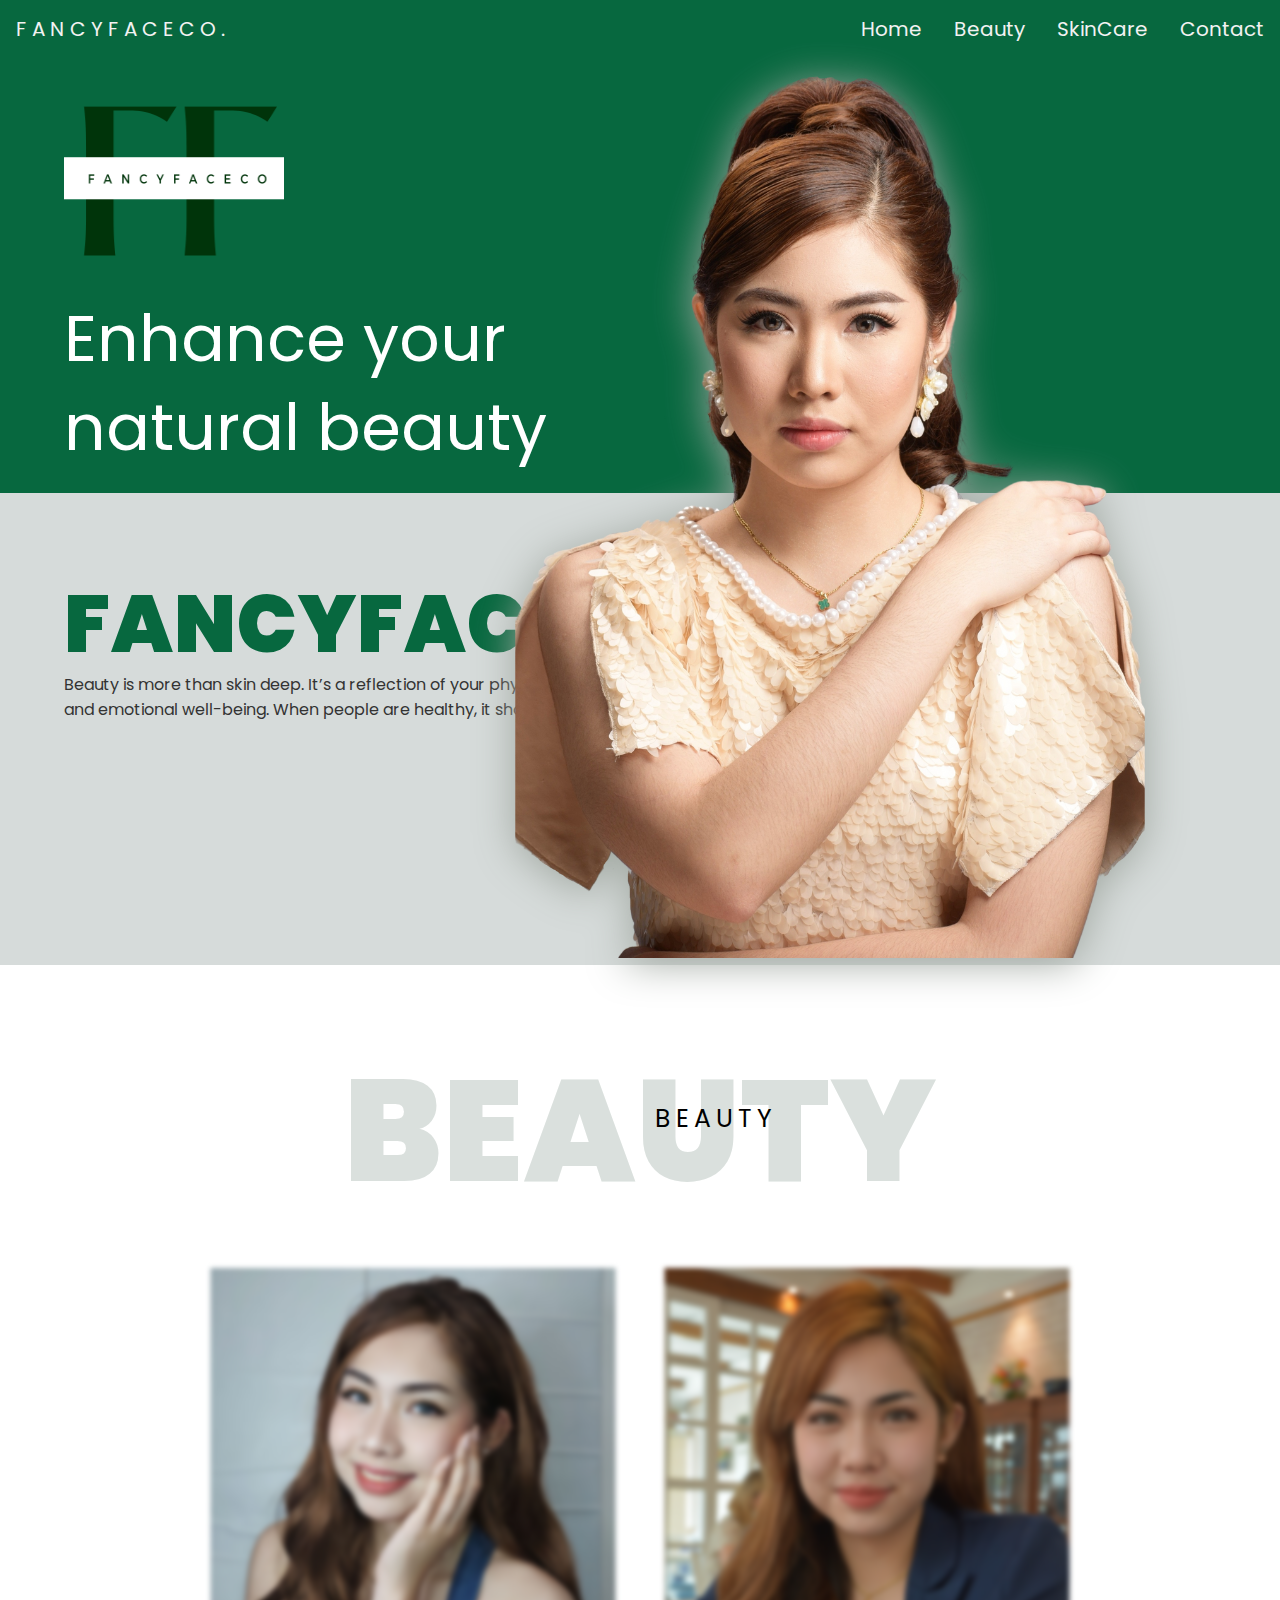
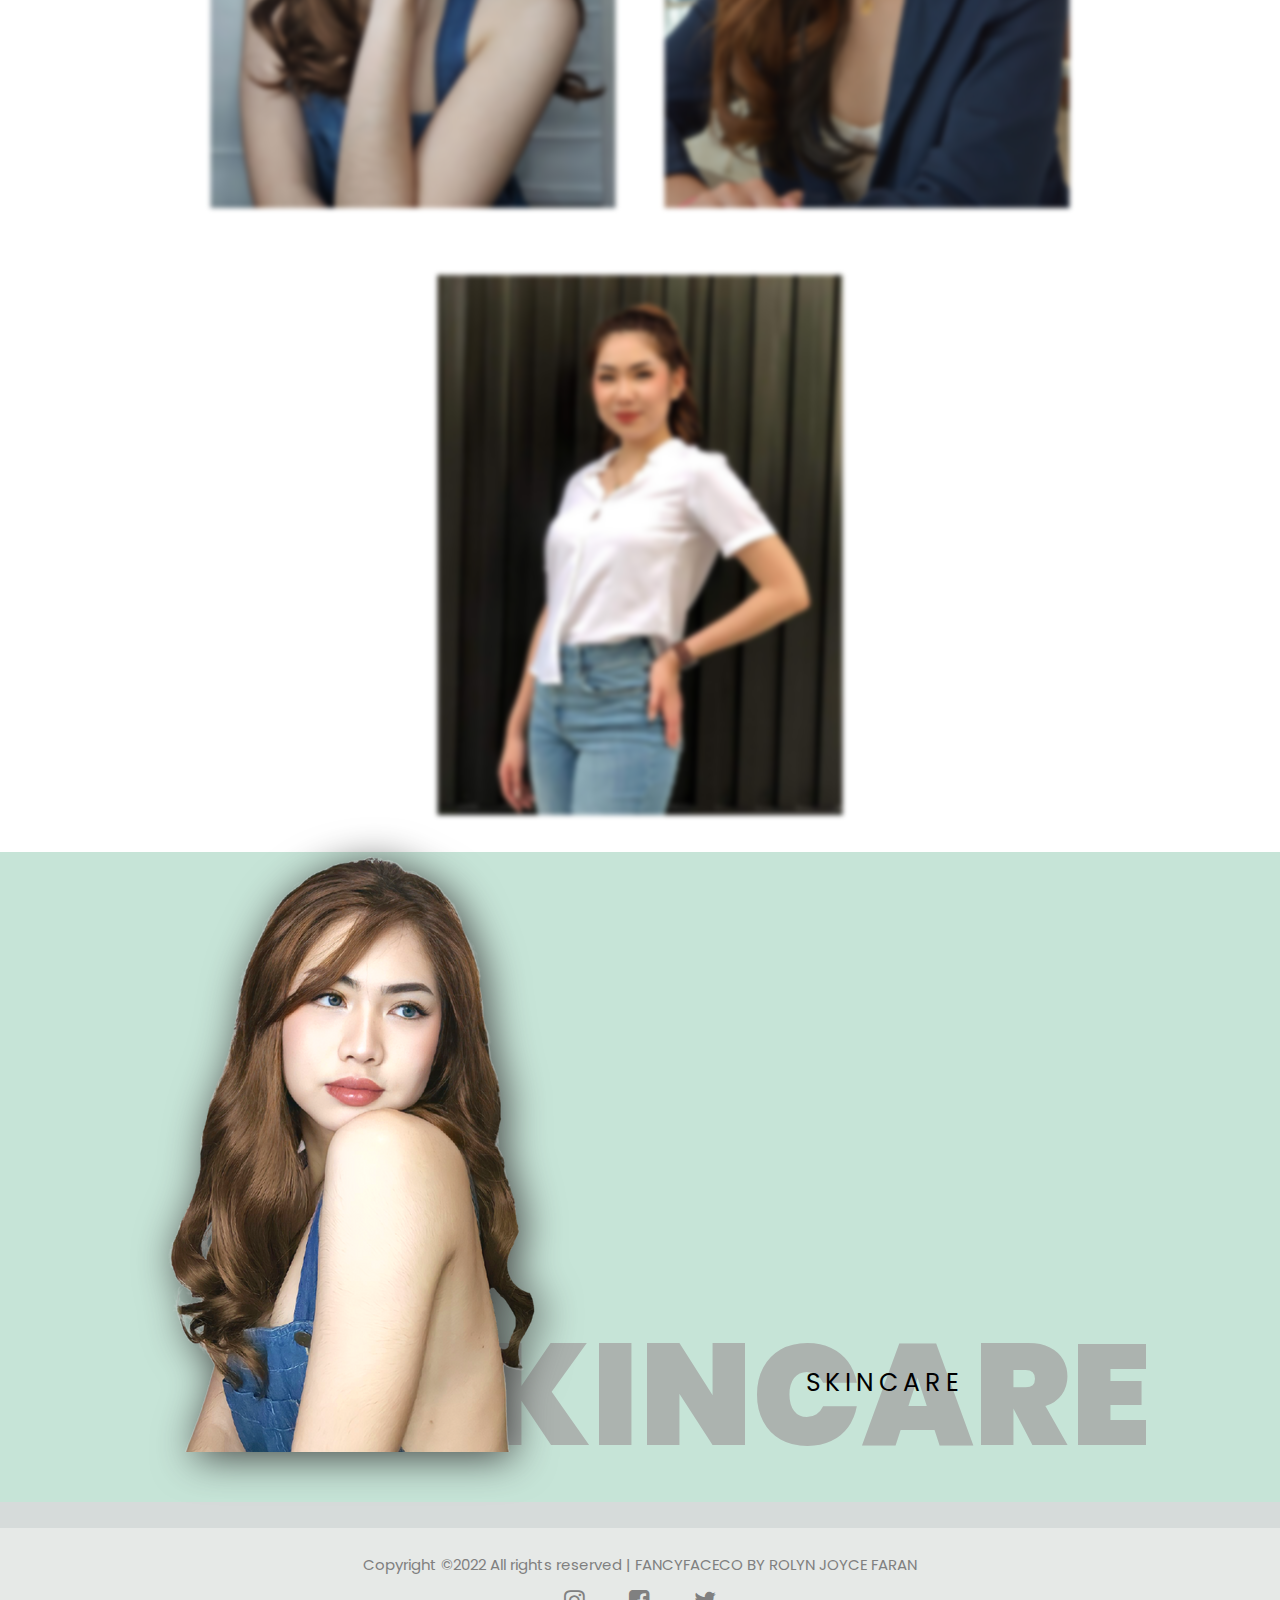
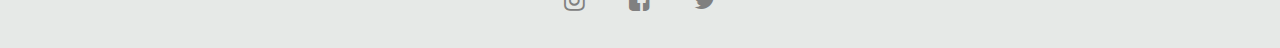
<file: fancyfaceco/index.html>
<!DOCTYPE html>
<html lang="en">
<head>
    <meta charset="utf-8">
	<meta http-equiv="X-UA-Compatible" content="IE=edge">
	<meta name="viewport" content="width=device-width, initial-scale=1">
    <link rel="icon" type="image/x-icon" href="images/logo.png">
	<title>FancyFaceco</title>

    <!-- Global stylesheets -->
        <link href="https://fonts.googleapis.com/css?family=Roboto:400,300,100,500,700,900" rel="stylesheet" type="text/css">
        <link rel="stylesheet" href="https://cdnjs.cloudflare.com/ajax/libs/font-awesome/4.7.0/css/font-awesome.min.css">
        <link href="css/style.css" rel="stylesheet" type="text/css">
	<!-- /global stylesheets -->
    
</head>
<body>
    <!-- Page container -->
    <div class="content">
        <div class="topnav">
            <a href="index.html" style="font-weight: 400; letter-spacing:5px;">FANCYFACECO.</a>
            <div class="topnav-right">               
                <a href="index.html">Home</a>
                <a href="beauty.html">Beauty</a>
                <a href="skincare.html">SkinCare</a>
                <a href="contact.html" >Contact</a>
            </div>
        </div>
        <div class="page-content-home">
            <div class="upper-part ">
                
                <img src="images/logo.png" style="height:250px; width:220px; margin-left: 5%; " class="homepic">
           
                <div style="margin-left:5%; position: absolute; bottom: 20px;">
                    <span style="color:white; font-size: 4em; Line-height: 1.4em; font-weight:400">Enhance your <br> natural beauty</span>
                </div>
            </div>
            <div class="lower-part">
                <div style="margin-left:5%; position: absolute; bottom: 24%">
                   <span style="color:#07683f; font-size: 5em; font-weight:900; letter-spacing: 1px;">FANCYFACECO</span>
                </div>
                <div style="color:#333; width:500px;margin-left:5%; position: absolute; bottom: 18%">                   
                    <p> Beauty is more than skin deep. It’s a reflection of your physical and emotional well-being. When people are healthy, it shows.</p>
                </div>
            </div>
            <div class="imgBox">
                <img src="images/img1.png" class="homepic">
            </div>
        </div>
        
        <div class="page-content-beauty" style="background-color:white;">
            <div style="text-align:center;padding-top: 3%;">
                <h2></h2><span style="color:#dae0dd; font-size: 9em; font-weight:900; letter-spacing: 1px;">BEAUTY</span></h2>
                <span style="position:absolute;text-align:center;margin-left:-22%; margin-top:6%; font-size:25px; letter-spacing:5px;">BEAUTY</span>
            </div>
            <div style="text-align:center;">
                <img src="images/apic.png" class="zoom-blur">
                <img src="images/bpic.png" class="zoom-blur">
                <img src="images/cpic.png" class="zoom-blur">
            </div>
            
        </div>

        <div class="page-content-skincare" style="background-color:#c6e4d7">
            
            <div style="text-align:left; margin-left:10%;">
                <img style=" filter: drop-shadow(5px 5px 20px rgb(65, 66, 65))" src="images/3.png" >
            </div>
            <div style="text-align:right;margin-top:-15%; margin-right:10%;">
                <h2></h2><span style="color:#acb3af; font-size: 9em; font-weight:900; letter-spacing: 1px;">SKINCARE</span></h2>
                <span style="position:absolute;text-align:center;margin-left:-27%; margin-top:6%; font-size:25px; letter-spacing:5px;">SKINCARE</span>
            </div>
            
        </div>
        <div class="page-content-footer" style="background-color:#e6e9e7; padding:2%;margin-top:2%;">
            <div  style="color:gray; text-align: center;">
                <div  style="font-size:15px;">
                    Copyright ©2022 All rights reserved | FANCYFACECO BY ROLYN JOYCE FARAN<BR>
                    <span class="grid-item"><i style="font-size:24px" class="fa">&#xf16d;</i></span>
                    <span class="grid-item"><i style="font-size:24px" class="fa">&#xf082;</i></span>
                    <span class="grid-item"><i style="font-size:24px" class="fa">&#xf099;</i></span>
                </div>  
              </div>
            
        </div>

    </div>
    
</body>
</html>
</file>
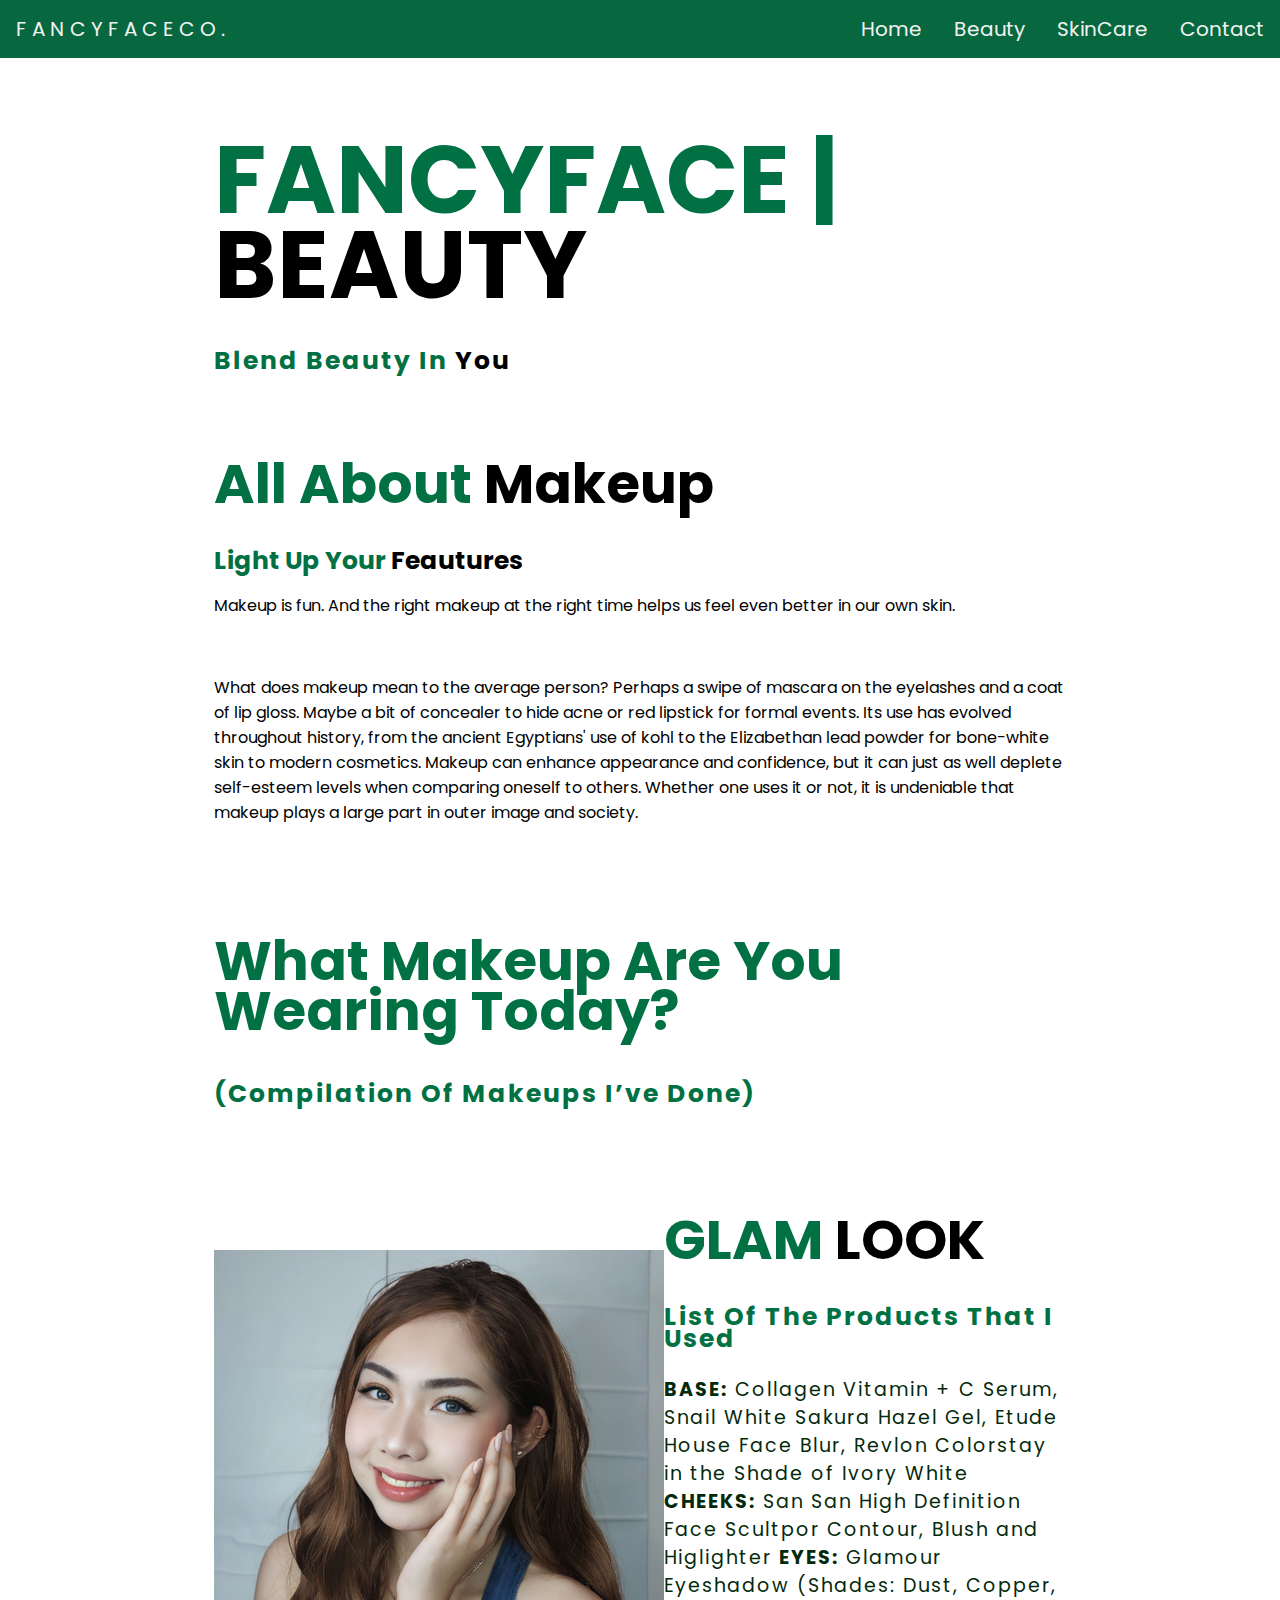
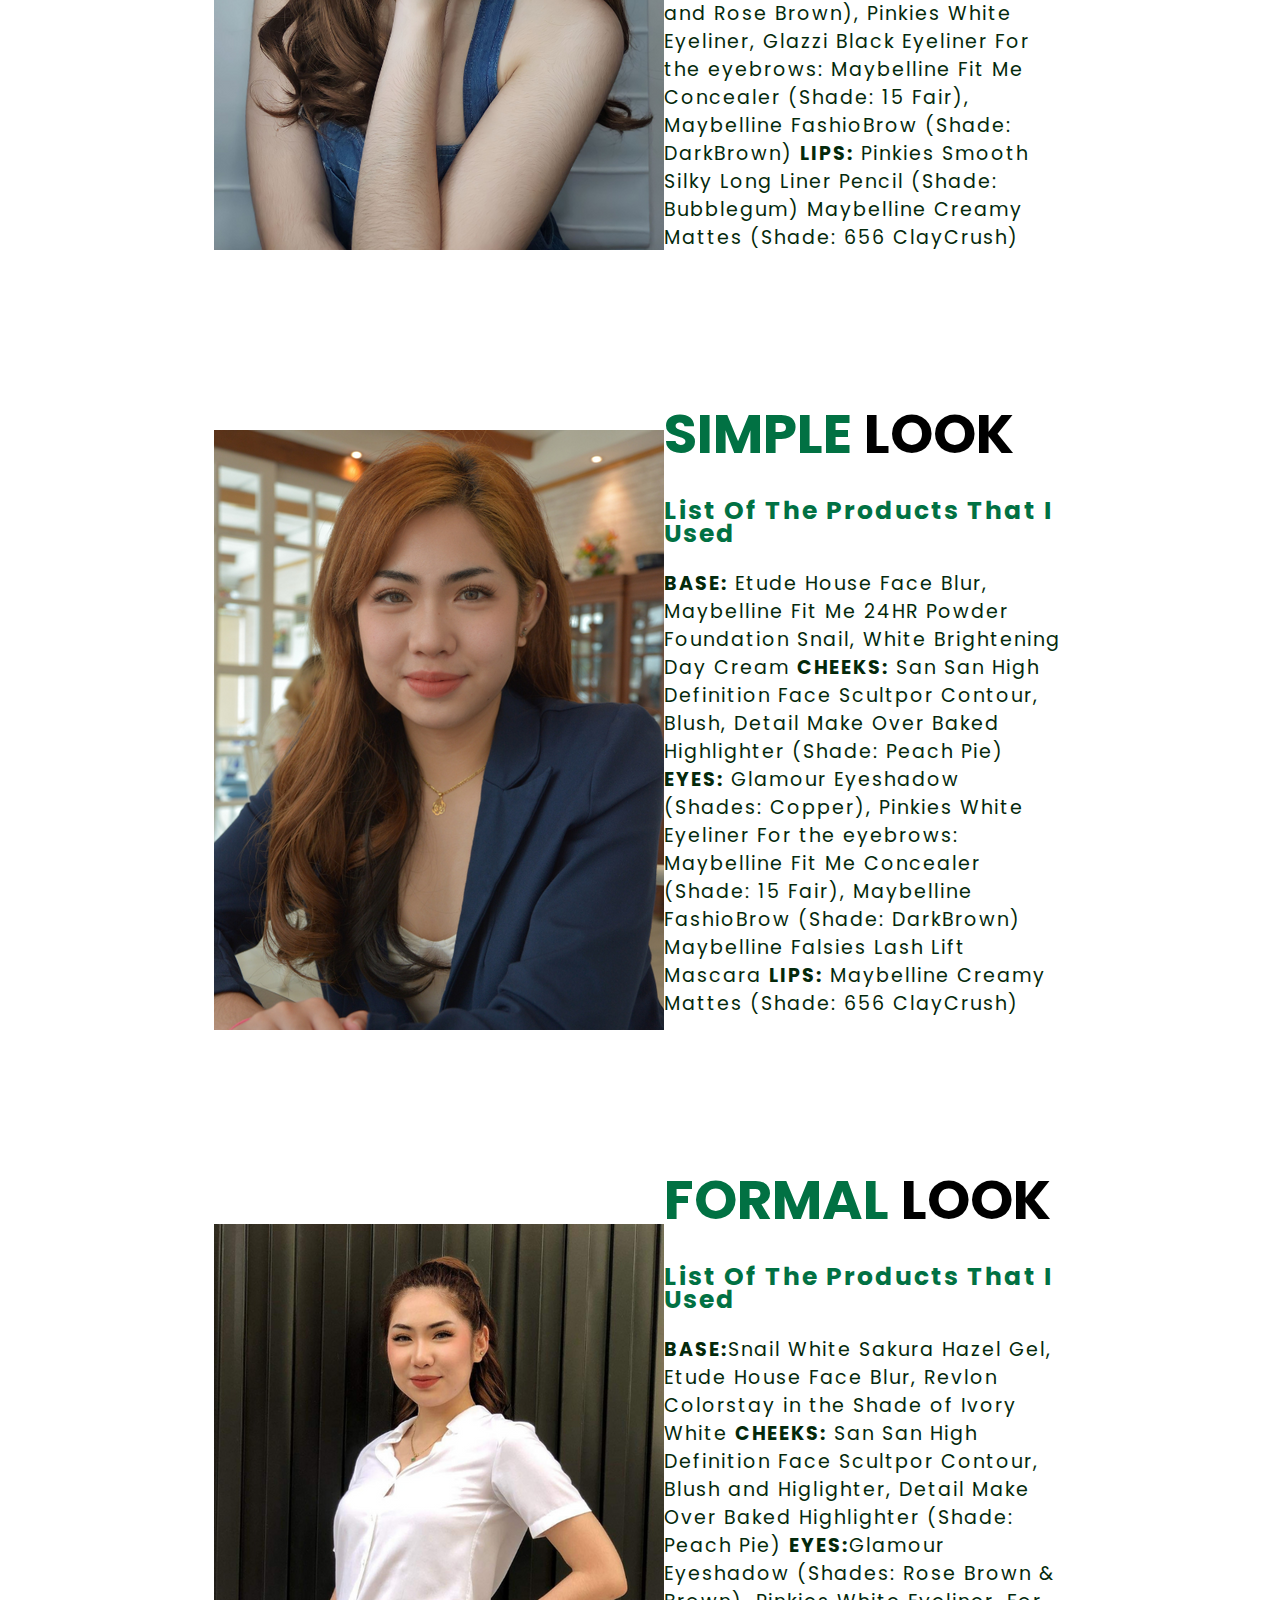
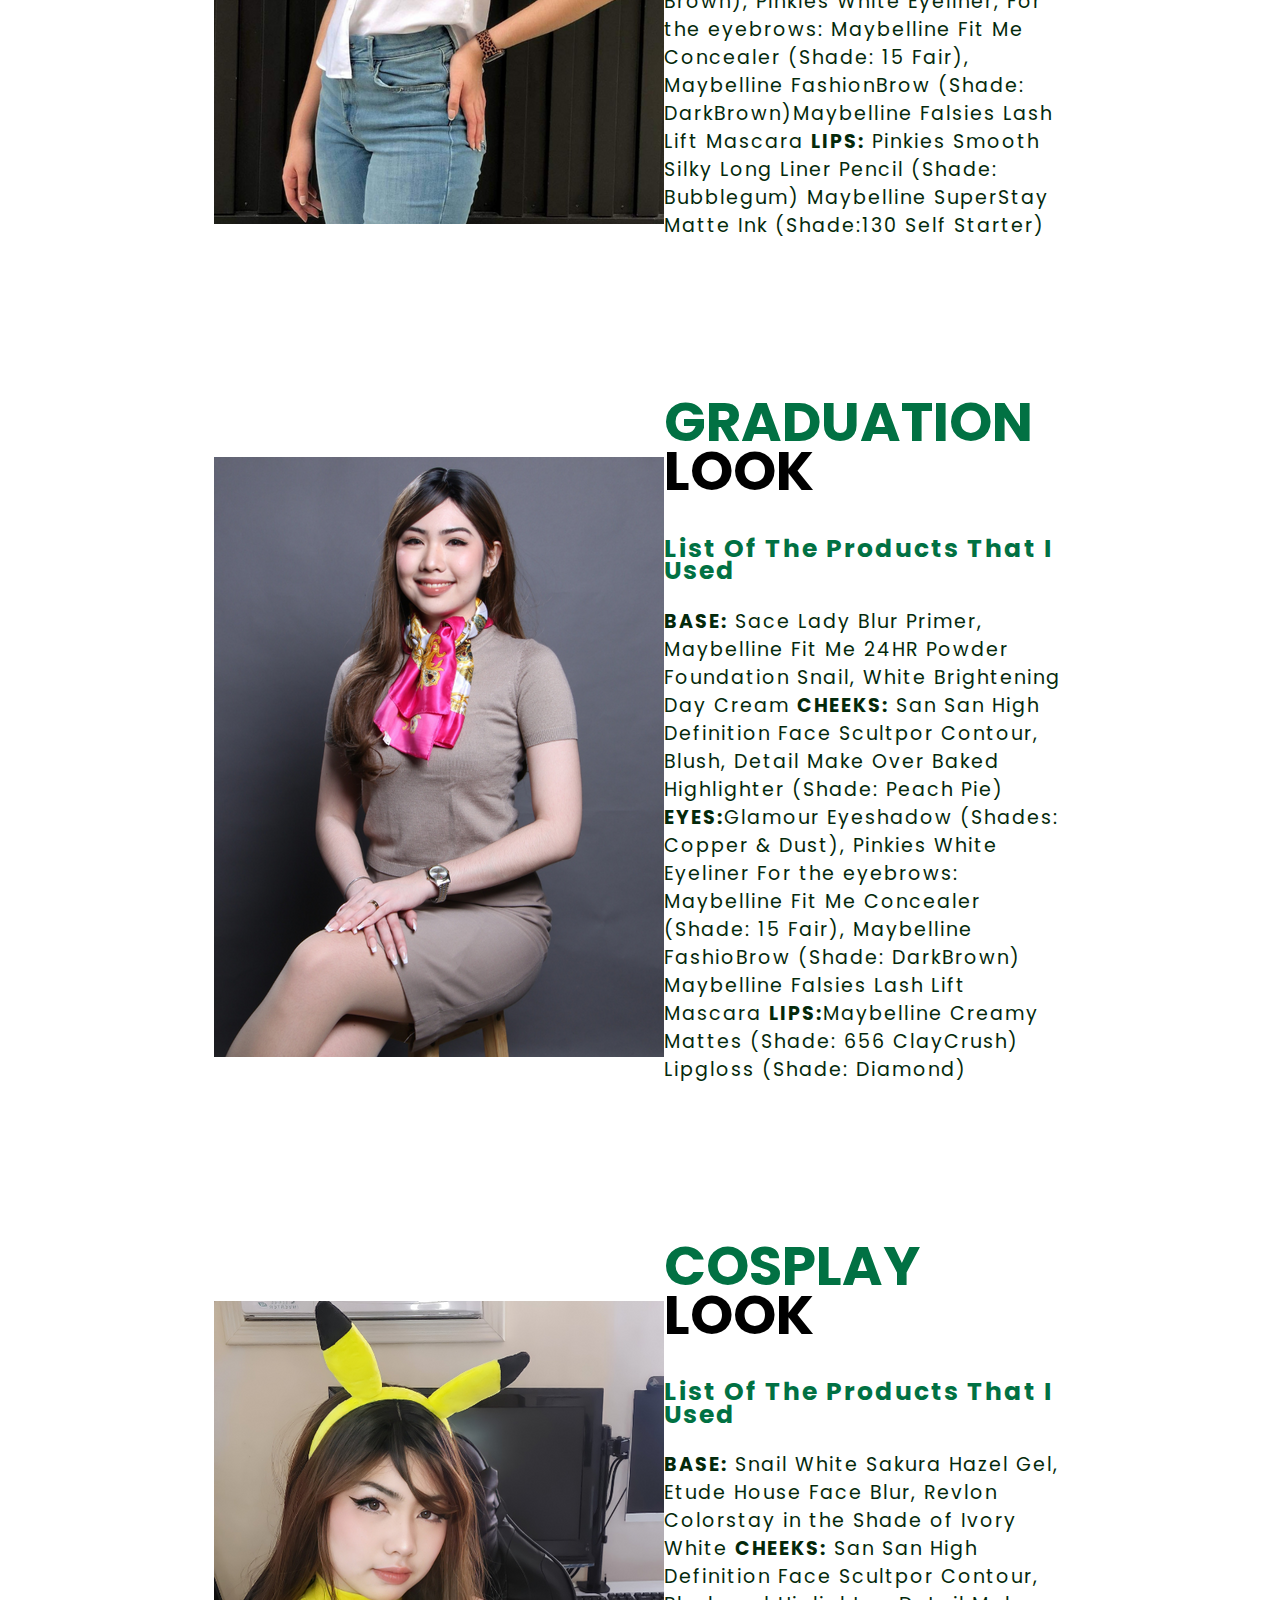
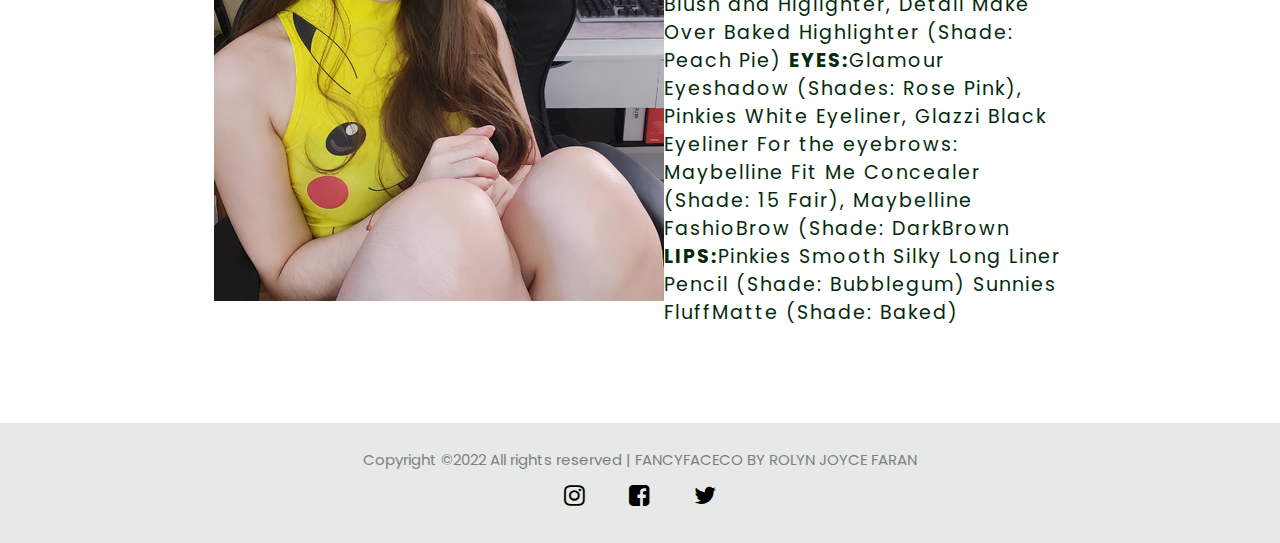
<file: fancyfaceco/beauty.html>
<!DOCTYPE html>
<html lang="en">
<head>
    <meta charset="utf-8">
	<meta http-equiv="X-UA-Compatible" content="IE=edge">
	<meta name="viewport" content="width=device-width, initial-scale=1">
    <link rel="icon" type="image/x-icon" href="images/logo.png">
	<title>FancyFaceco - Beauty</title>

    <!-- Global stylesheets -->

	    <link href="https://fonts.googleapis.com/css?family=Roboto:400,300,100,500,700,900" rel="stylesheet" type="text/css">
        <link rel="stylesheet" href="https://cdnjs.cloudflare.com/ajax/libs/font-awesome/4.7.0/css/font-awesome.min.css">
        <link href="css/style.css" rel="stylesheet" type="text/css">
        <link href="css/beauty.css" rel="stylesheet" type="text/css" >
	<!-- /global stylesheets -->
</head>
<body style="background-color:white ;">
    <!-- Page container -->
    <div class="content">
        <div class="topnav">
            <a href="index.html" style="font-weight: 400; letter-spacing:5px;">FANCYFACECO.</a>
            <div class="topnav-right">
                <a href="index.html">Home</a>
                <a href="beauty.html">Beauty</a>
                <a href="skincare.html">SkinCare</a>
                <a href="contact.html">Contact</a>
            </div>
        </div>

        <div class="page-content" style="padding-left:15%; padding-right:15%;">
            <section>		
                <div class="fskin">
                <div class="f-text"><aside>
                    <h2 id="top">FANCYFACE | <span>BEAUTY</span></h2></aside>
                    <h5>Blend Beauty in <span>You</span></h>
                </div>
            </div>
                <br>
                <section class="beautycare">
            <div class="first" >
                <div class="first-text">	
                    <h1>All About <span>Makeup</span></h1>
                    <h5>Light up your<span> Feautures</span></h5>
                    <p>Makeup is fun. And the right makeup at the right time helps us feel even better in our own skin.</p><br>
                    <p>What does makeup mean to the average person? Perhaps a swipe of mascara on the eyelashes and a coat of lip gloss. Maybe a bit of concealer to hide acne or red lipstick for formal events. Its use has evolved throughout history, from the ancient Egyptians' use of kohl to the Elizabethan lead powder for bone-white skin to modern cosmetics. Makeup can enhance appearance and confidence, but it can just as well deplete self-esteem levels when comparing oneself to others. Whether one uses it or not, it is undeniable that makeup plays a large part in outer image and society.</p><br>
                </div> 
            </div>
            <br>
            <div class="topskin">
                <div class="top-text">
                    <h2>What Makeup are you <span></span>wearing today?</h2>
                    <h3>(Compilation of Makeups I’ve Done)</h3>
                </div>
            </div>
            <br>
            <div class="apic">
                <img src="images/apic.png">
                <div class="apic-text">
                    <aside>
                    <h1>GLAM <span>LOOK</span></h1></aside>
                    
                    <h5>List of the products that I used</h5>
                    <p><b>BASE:</b> Collagen Vitamin + C Serum, Snail White Sakura Hazel Gel, Etude House Face Blur,
                        Revlon Colorstay in the Shade of Ivory White
                            <b>CHEEKS:</b> San San High Definition Face Scultpor Contour, Blush and Higlighter
                            <b>EYES:</b> Glamour Eyeshadow (Shades: Dust, Copper, and Rose Brown), Pinkies White Eyeliner, Glazzi Black Eyeliner
                            For the eyebrows: Maybelline Fit Me Concealer (Shade: 15 Fair), Maybelline FashioBrow (Shade: DarkBrown)
                            <b>LIPS:</b> Pinkies Smooth Silky Long Liner Pencil (Shade: Bubblegum)
                            Maybelline Creamy Mattes (Shade: 656 ClayCrush)</p><br>
                </div>
            </div>
            <br>	
            <br>
            <div class="bpic">
                <img src="images/bpic.png">
                <div class="bpic-text">
                    <aside>
                    <h1>SIMPLE <span>LOOK</span></h1></aside>
                    
                    <h5>List of the products that I used</h5>
                    <p><b>BASE:</b> Etude House Face Blur, Maybelline Fit Me 24HR Powder Foundation Snail, White Brightening Day Cream
                            <b>CHEEKS:</b> San San High Definition Face Scultpor Contour, Blush, Detail Make Over Baked Highlighter (Shade: Peach Pie)
                            <b>EYES:</b> Glamour Eyeshadow (Shades: Copper), Pinkies White Eyeliner For the eyebrows: Maybelline Fit Me Concealer (Shade: 15 Fair), Maybelline FashioBrow (Shade: DarkBrown) Maybelline Falsies Lash Lift Mascara
                            <b>LIPS:</b> Maybelline Creamy Mattes (Shade: 656 ClayCrush)</p><br>	
                </div>
            </div>
            <br>
            <br>	
            <div class="cpic">
                <img src="images/cpic.png">
                <div class="cpic-text">
                    <aside>
                    <h1>FORMAL <span>LOOK</span></h1></aside>
                    <h5>List of the products that I used</h5>
                    <p><b>BASE:</b>Snail White Sakura Hazel Gel, Etude House Face Blur, Revlon Colorstay in the Shade of Ivory White
                        <b>CHEEKS:</b> San San High Definition Face Scultpor Contour, Blush and Higlighter, Detail Make Over Baked Highlighter (Shade: Peach Pie)
                        <b>EYES:</b>Glamour Eyeshadow (Shades: Rose Brown & Brown), Pinkies White Eyeliner, For the eyebrows: Maybelline Fit Me Concealer (Shade: 15 Fair), Maybelline FashionBrow (Shade: DarkBrown)Maybelline Falsies Lash Lift Mascara 
                        <b>LIPS:</b> Pinkies Smooth Silky Long Liner Pencil (Shade: Bubblegum) Maybelline SuperStay Matte Ink (Shade:130 Self Starter)</p><br>
                            </div>
            </div>	
            <br>
            <br>	
            <div class="dpic">
                <img src="images/dpic.png">
                <div class="dpic-text">
                   <aside> <h1>GRADUATION <span>LOOK</span></h1></aside>
                    <h5>List of the products that I used</h5>
                    <p><b>BASE:</b> Sace Lady Blur Primer, Maybelline Fit Me 24HR Powder Foundation Snail, White Brightening Day Cream 
                        <b>CHEEKS:</b> San San High Definition Face Scultpor Contour, Blush, Detail Make Over Baked Highlighter (Shade: Peach Pie)
                        <b>EYES:</b>Glamour Eyeshadow (Shades: Copper & Dust), Pinkies White Eyeliner For the eyebrows: Maybelline Fit Me Concealer (Shade: 15 Fair), Maybelline FashioBrow (Shade: DarkBrown) Maybelline Falsies Lash Lift Mascara
                        <b>LIPS:</b>Maybelline Creamy Mattes (Shade: 656 ClayCrush) Lipgloss  (Shade: Diamond)</p><br>
                            </div>
            </div>	
            <br>
            <br>	
            <div class="epic">
                <img src="images/epic.png">
                <div class="epic-text">
                    <aside><h1>COSPLAY <span>LOOK</span></h1></aside>
                    <h5>List of the products that I used</h5>
                    <p><b>BASE:</b> Snail White Sakura Hazel Gel, Etude House Face Blur, Revlon Colorstay in the Shade of Ivory White
                            <b>CHEEKS:</b> San San High Definition Face Scultpor Contour, Blush and Higlighter, Detail Make Over Baked Highlighter (Shade: Peach Pie)
                            <b>EYES:</b>Glamour Eyeshadow (Shades: Rose Pink), Pinkies White Eyeliner, Glazzi Black Eyeliner 
                            For the eyebrows: Maybelline Fit Me Concealer (Shade: 15 Fair), Maybelline FashioBrow (Shade: DarkBrown
                            <b>LIPS:</b>Pinkies Smooth Silky Long Liner Pencil (Shade: Bubblegum) Sunnies FluffMatte (Shade: Baked)</p><br>
                </div>
            </div>
        </div>
        </section>
        <div class="page-content-footer" style="background-color:#e6e9e7; padding:2%;margin-top:2%;">
            
            <div  style="color:gray; text-align: center;">
                <div  style="font-size:15px;">
                    Copyright ©2022 All rights reserved | FANCYFACECO BY ROLYN JOYCE FARAN<BR>
                    <span class="grid-item"><i style="font-size:24px" class="fa">&#xf16d;</i></span>
                    <span class="grid-item"><i style="font-size:24px" class="fa">&#xf082;</i></span>
                    <span class="grid-item"><i style="font-size:24px" class="fa">&#xf099;</i></span>
                </div>  
              </div>
            
        </div>
    </div>
    
</body>
</html>
</file>
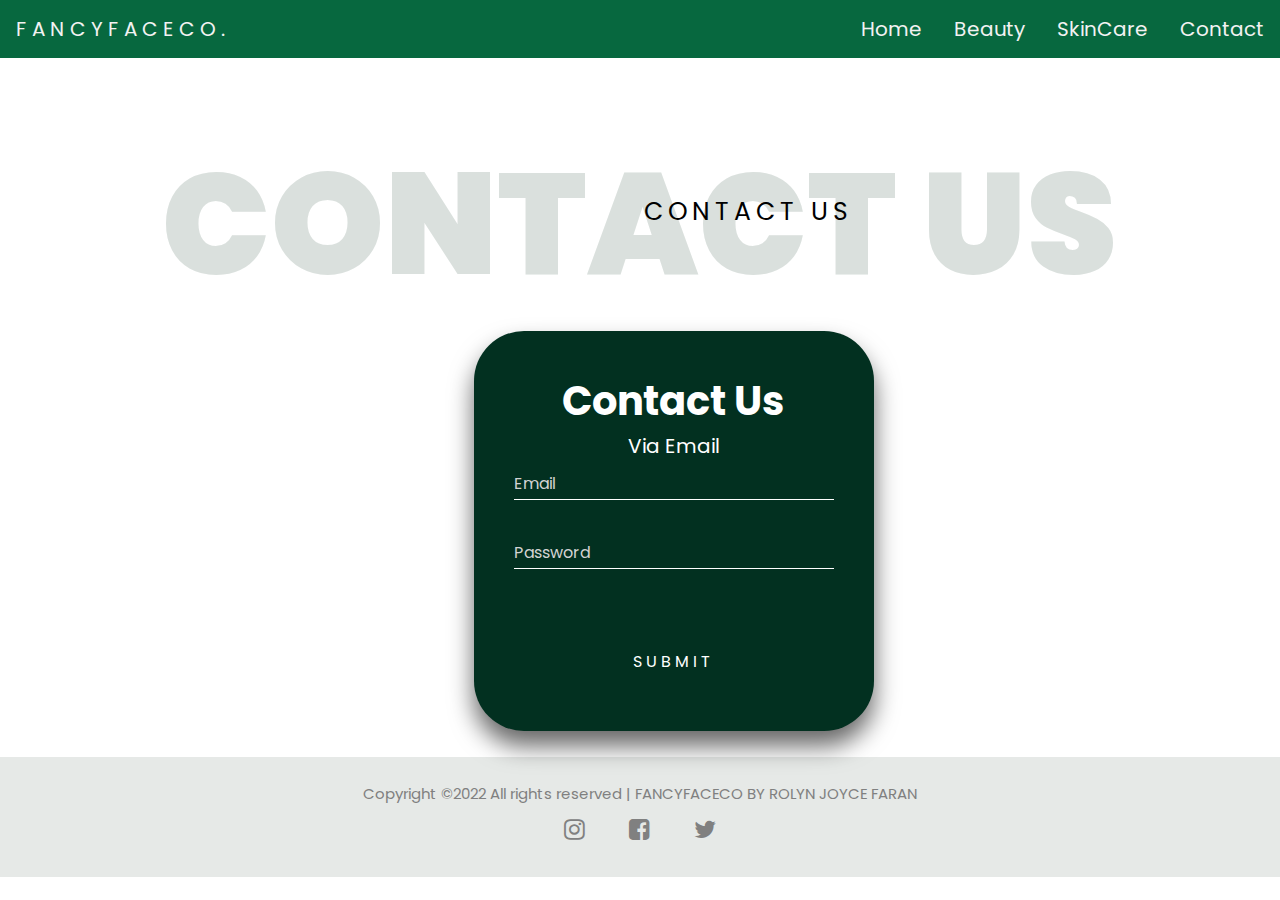
<file: fancyfaceco/contact.html>
<!DOCTYPE html>
<head>
  <html lang="en">
  <title>Contact Form</title>
  <link rel="stylesheet" href="css/cstyle.css">
  <link rel="stylesheet" href="css/style.css">
  <link href="https://fonts.googleapis.com/css?family=Roboto:400,300,100,500,700,900" rel="stylesheet" type="text/css">
        <link rel="stylesheet" href="https://cdnjs.cloudflare.com/ajax/libs/font-awesome/4.7.0/css/font-awesome.min.css">
	<script src="https://ajax.googleapis.com/ajax/libs/jquery/3.6.0/jquery.min.js"></script>
</head>
<body style="background-color:white;">
  <div class="content">
    <div class="topnav">
        <a href="index.html" style="font-weight: 400; letter-spacing:5px;">FANCYFACECO.</a>
        <div class="topnav-right">
            <a href="index.html">Home</a>
            <a href="beauty.html">Beauty</a>
            <a href="skincare.html">SkinCare</a>
            <a href="contact.html" >Contact</a>
        </div>
    </div>

    <div class="page-content-contact" style="background-color:white;">
      <div style="text-align:center;padding-top: 3%;">
          <h2></h2><span style="color:#dae0dd; font-size: 9em; font-weight:900; letter-spacing: 1px;">CONTACT US</span></h2>
          <span style="position:absolute;text-align:center;margin-left:-37%; margin-top:6%; font-size:25px; letter-spacing:5px;">CONTACT US</span>
      </div>
      <div class="login-box" style="text-align:center;">
        <h2 id="cons">Contact Us</h2>
        <p id="labs">Via Email</p>
        <form>
          <div class="user-box">
          <input type="text" name="" required="">
          <label>Email</label>
          </div>
          <div class="user-box"> <input type="password" name="" required=""> <label>Password</label>
          </div>
          <a href="endcontact.html">
          <span></span>
          <span></span>
          <span></span>
          <span></span>     
          Submit
          </a>
        </form>
      </div>
      
    </div>
    <div class="page-content-footer" style="background-color:#e6e9e7; padding:2%;margin-top:2%;">
      <div  style="color:gray; text-align: center;">
          <div  style="font-size:15px;">
              Copyright ©2022 All rights reserved | FANCYFACECO BY ROLYN JOYCE FARAN<BR>
              <span class="grid-item"><i style="font-size:24px" class="fa">&#xf16d;</i></span>
              <span class="grid-item"><i style="font-size:24px" class="fa">&#xf082;</i></span>
              <span class="grid-item"><i style="font-size:24px" class="fa">&#xf099;</i></span>
          </div>  
        </div>
      
  </div>

</body>
</html>
<script>
  $(document).ready(function() {
    $("#cons").css("font-size","40px");
  });
  </script>
  <script>
  $(document).ready(function() {
    $("#labs").css("font-size","20px");
  });
  </script>
</file>
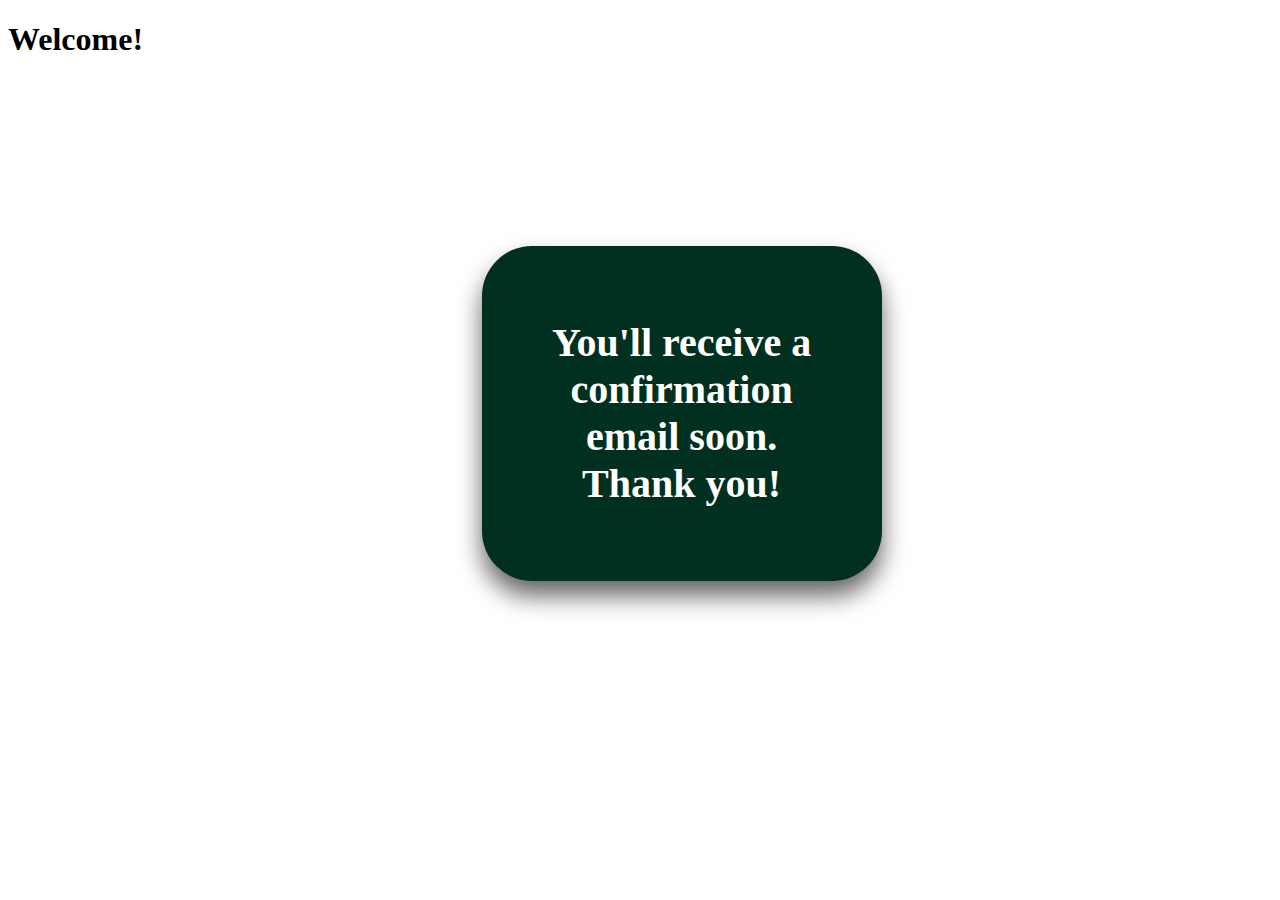
<file: fancyfaceco/endcontact.html>
<!DOCTYPE html>
<html lang="en">
<head>
	<script src="https://ajax.googleapis.com/ajax/libs/jquery/3.6.0/jquery.min.js"></script>

	<meta charset="UTF-8">
	<title>Page</title>
	<link rel="stylesheet" href="css/cendstyle.css">
		
</head>
<body>
	<div class="greet">
<aside><h1>Welcome!</h1></aside></div>
	<div class="login-box">	
	<h2 id="cons">You'll receive a confirmation email soon.<br>Thank you!</h2>
</div>
<script>
$(document).ready(function() {
  $("#cons").css("font-size","40px");
    setTimeout(function() {
       window.location.href = "index.html";
    }, 2000);
});

</script>	
</body>
</html>
</file>
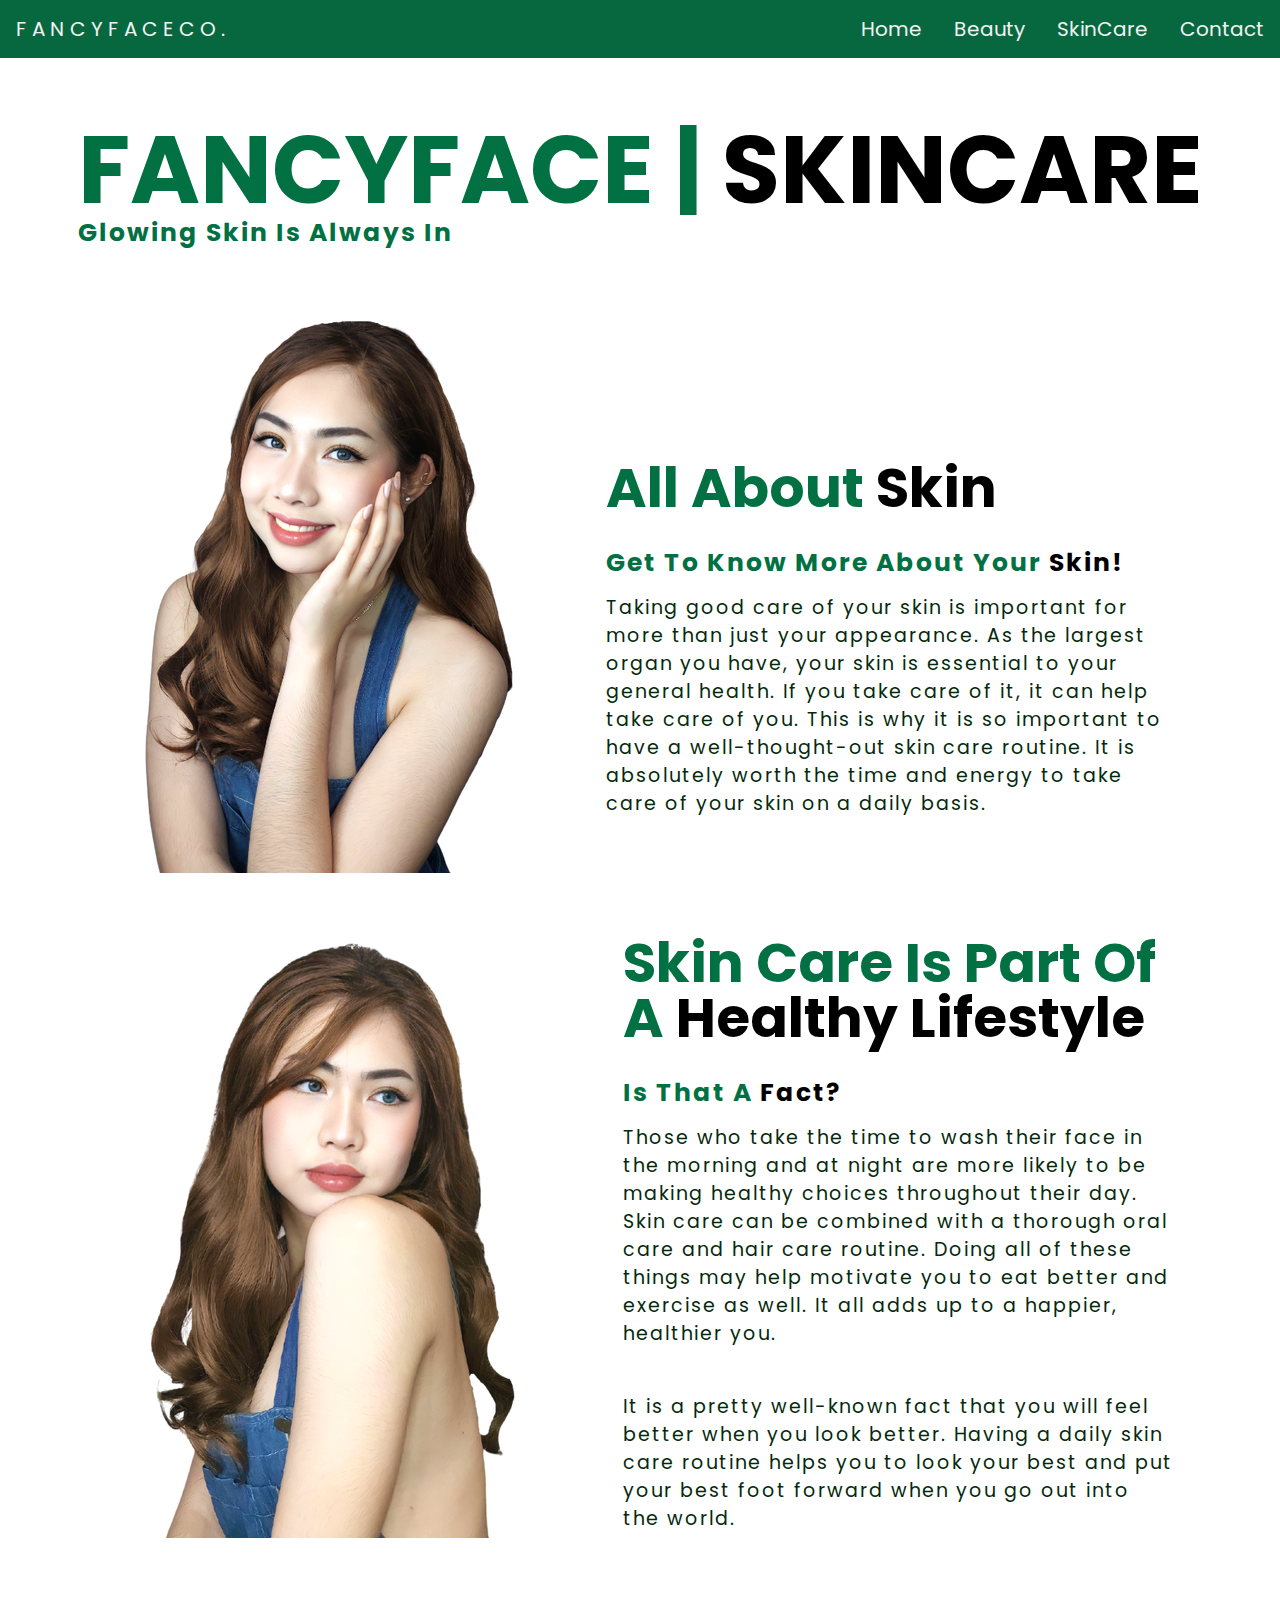
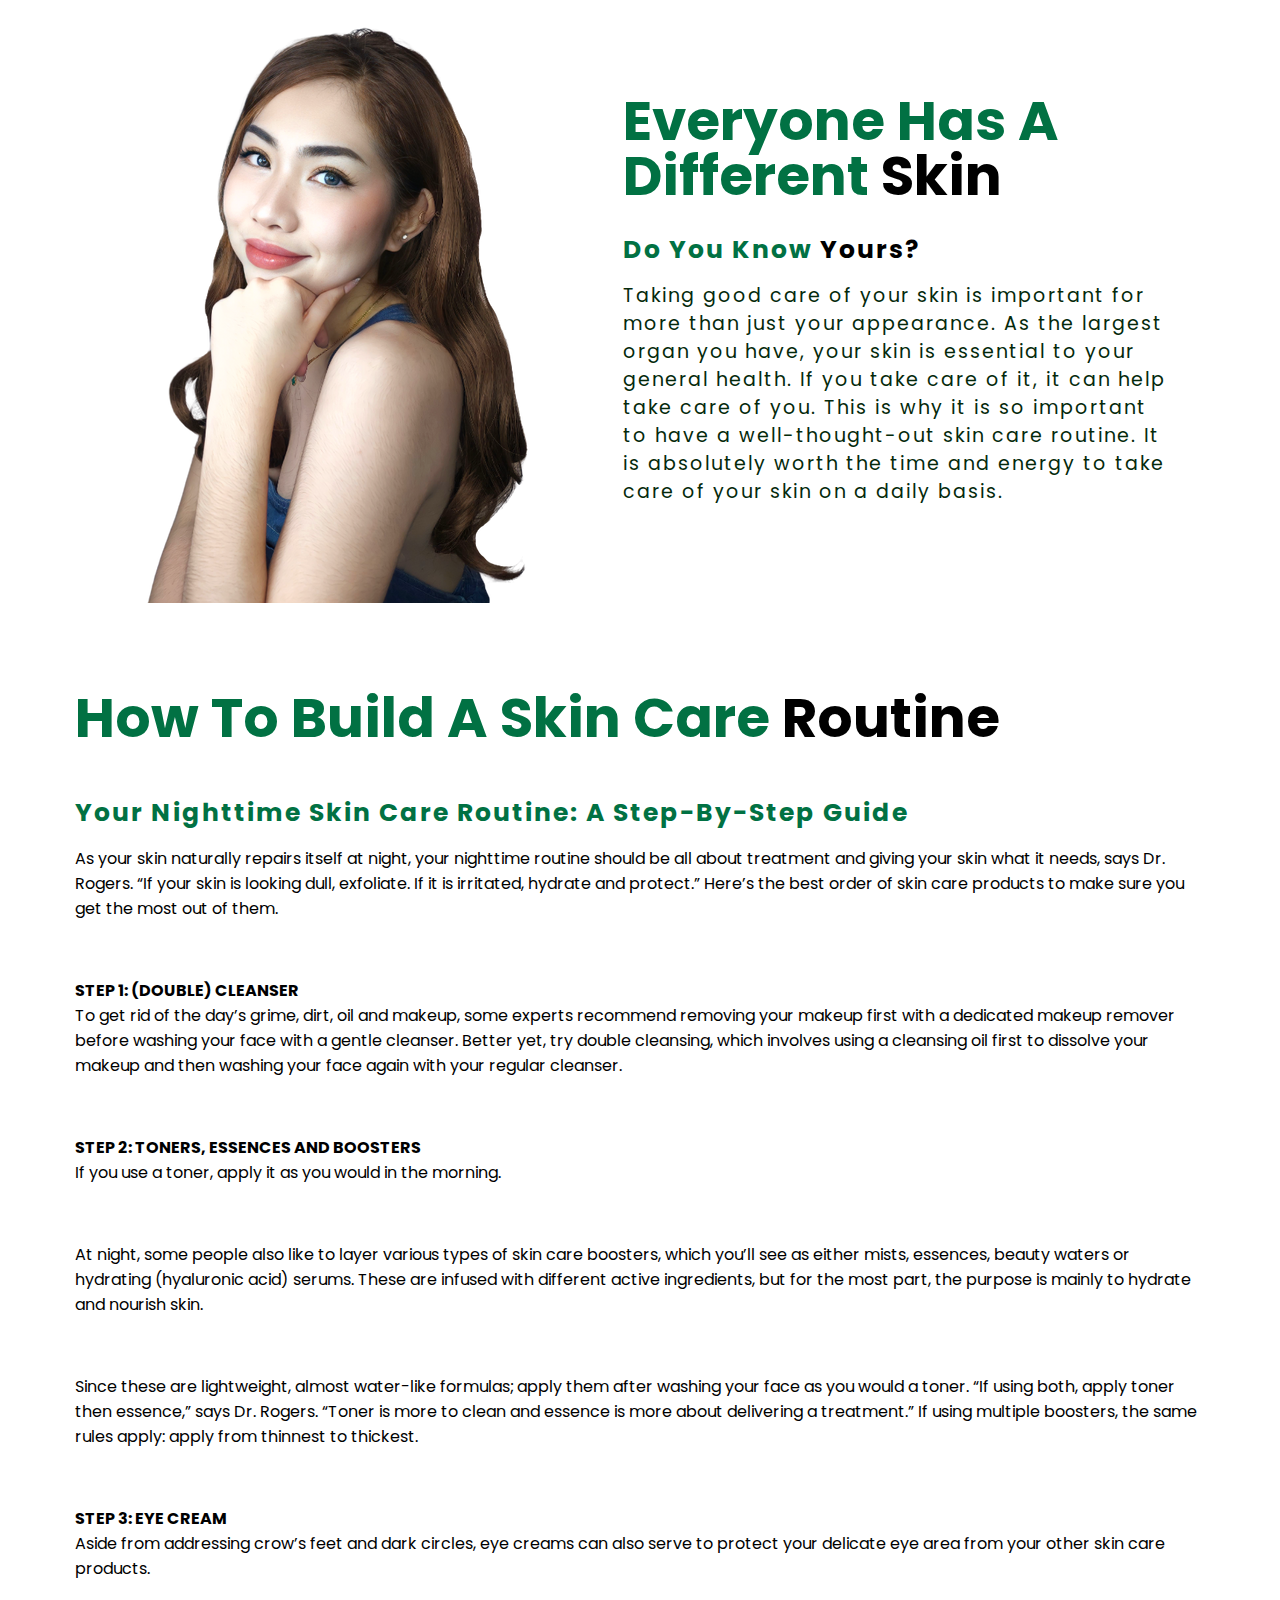
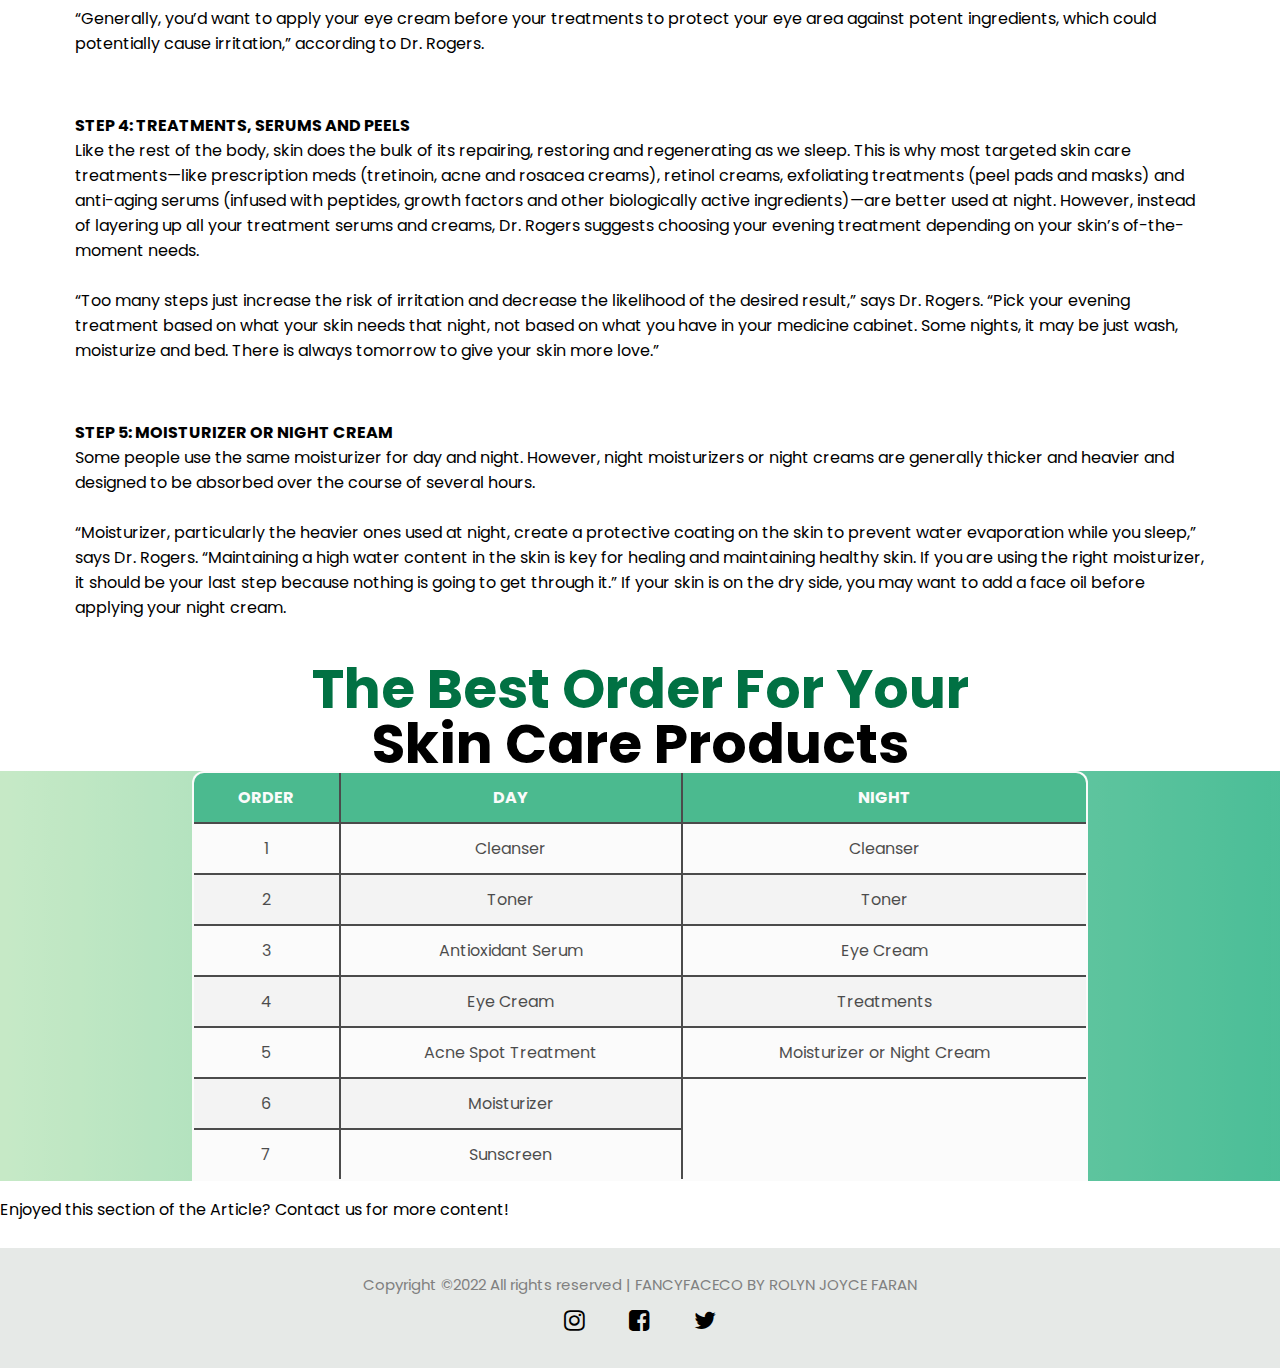
<file: fancyfaceco/skincare.html>
<!DOCTYPE html>
<html lang="en">
<head>
    <meta charset="utf-8">
	<meta http-equiv="X-UA-Compatible" content="IE=edge">
	<meta name="viewport" content="width=device-width, initial-scale=1">
    <link rel="icon" type="image/x-icon" href="images/logo.png">
	<title>FancyFaceco</title>

    <!-- Global stylesheets -->
        <link href="https://fonts.googleapis.com/css?family=Roboto:400,300,100,500,700,900" rel="stylesheet" type="text/css">
        <link rel="stylesheet" href="https://cdnjs.cloudflare.com/ajax/libs/font-awesome/4.7.0/css/font-awesome.min.css">
        <link href="css/style.css" rel="stylesheet" type="text/css">
        <link href="css/skin.css" rel="stylesheet" type="text/css">
	<!-- /global stylesheets -->
</head>
<body style="background-color:white;">
    <!-- Page container -->
    <div class="content">
        <div class="topnav">
            <a href="index.html" style="font-weight: 400; letter-spacing:5px;">FANCYFACECO.</a>
            <div class="topnav-right">
                <a href="index.html">Home</a>
                <a href="beauty.html">Beauty</a>
                <a href="skincare.html">SkinCare</a>
                <a href="contact.html">Contact</a>
            </div>
        </div>
        <div class="page-content">
            <section>
                <header>
                    <div class="firstskin">
                    <div class="first-text"><aside>
                        <h2 id="top">FANCYFACE | <span>SKINCARE</span></h2></aside>
                        <h3>Glowing skin is always in</h3>
                    </div>
                </div>
            
                    <br>
                    <section class="skincare">
                <div class="main">
                    <img src="images/smaller.png">
                    <div class="skin-text"><aside>
                        <h1>All About <span>Skin</span></h1></aside>
                        
                        <h5>Get to know more about your<span> Skin!</span></h5>
                        <p>Taking good care of your skin is important for more than just your appearance. As the largest organ you have, your skin is essential to your general health. If you take care of it, it can help take care of you. This is why it is so important to have a well-thought-out skin care routine. It is absolutely worth the time and energy to take care of your skin on a daily basis.</p> 
                    </div>
                </div>
                <br>
                <div class="skin">
                    <img src="images/3.png">
                    <div class="healthy-text"><aside>
                        <h1>Skin Care is part of a <span>Healthy Lifestyle</span></h1></aside>
            
                        <h5>Is that a <span>Fact?</span></h5>
                        <p>Those who take the time to wash their face in the morning and at night are more likely to be making healthy choices throughout their day. Skin care can be combined with a thorough oral care and hair care routine. Doing all of these things may help motivate you to eat better and exercise as well. It all adds up to a happier, healthier you.</p> 
                        <p>It is a pretty well-known fact that you will feel better when you look better. Having a daily skin care routine helps you to look your best and put your best foot forward when you go out into the world.</p> 
                    </div>
                </div>
                <br>
                <div class="lastskin">
                    <img src="images/last.png">
                    <div class="diff-text"><aside>
                        <h1>Everyone has a different <span>Skin</span></h1></aside>
                        <h5>Do you know<span> yours?</span></h5>
                        <p>Taking good care of your skin is important for more than just your appearance. As the largest organ you have, your skin is essential to your general health. If you take care of it, it can help take care of you. This is why it is so important to have a well-thought-out skin care routine. It is absolutely worth the time and energy to take care of your skin on a daily basis.</p> 
                    </div>
                </div>
                <br>
                <br>	
                <div class="tutskin">
                    <div class="tut-text">
                        <div class="row"style="background-color:#fff ;">
                        <h1>How to build a skin care <span>Routine</span></h1>
                        <h6>Your Nighttime Skin Care Routine: A Step-by-Step Guide</span></h6>
                        <p>As your skin naturally repairs itself at night, your nighttime routine should be all about treatment and giving your skin what it needs, says Dr. Rogers. “If your skin is looking dull, exfoliate. If it is irritated, hydrate and protect.” Here’s the best order of skin care products to make sure you get the most out of them.</p>
                        <br>
                        <p><b>STEP 1: (DOUBLE) CLEANSER</b><br>
                        To get rid of the day’s grime, dirt, oil and makeup, some experts recommend removing your makeup first with a dedicated makeup remover before washing your face with a gentle cleanser. Better yet, try double cleansing, which involves using a cleansing oil first to dissolve your makeup and then washing your face again with your regular cleanser.</p> 
                        <br>
                        <p><b>STEP 2: TONERS, ESSENCES AND BOOSTERS</b><br>If you use a toner, apply it as you would in the morning.</p><br>
                        <p>At night, some people also like to layer various types of skin care boosters, which you’ll see as either mists, essences, beauty waters or hydrating (hyaluronic acid) serums. These are infused with different active ingredients, but for the most part, the purpose is mainly to hydrate and nourish skin.</p><br>
                        <p>Since these are lightweight, almost water-like formulas; apply them after washing your face as you would a toner. “If using both, apply toner then essence,” says Dr. Rogers. “Toner is more to clean and essence is more about delivering a treatment.” If using multiple boosters, the same rules apply: apply from thinnest to thickest.</p><br>
                        <p><b>STEP 3: EYE CREAM</b><br>Aside from addressing crow’s feet and dark circles, eye creams can also serve to protect your delicate eye area from your other skin care products.<br><br>“Generally, you’d want to apply your eye cream before your treatments to protect your eye area against potent ingredients, which could potentially cause irritation,” according to Dr. Rogers.</p><br>
                        <p><b>STEP 4: TREATMENTS, SERUMS AND PEELS</b><br>Like the rest of the body, skin does the bulk of its repairing, restoring and regenerating as we sleep. This is why most targeted skin care treatments—like prescription meds (tretinoin, acne and rosacea creams), retinol creams, exfoliating treatments (peel pads and masks) and anti-aging serums (infused with peptides, growth factors and other biologically active ingredients)—are better used at night. However, instead of layering up all your treatment serums and creams, Dr. Rogers suggests choosing your evening treatment depending on your skin’s of-the-moment needs.<br><br>
                            “Too many steps just increase the risk of irritation and decrease the likelihood of the desired result,” says Dr. Rogers. “Pick your evening treatment based on what your skin needs that night, not based on what you have in your medicine cabinet. Some nights, it may be just wash, moisturize and bed. There is always tomorrow to give your skin more love.”
                        </p><br>
                        <p><b>STEP 5: MOISTURIZER OR NIGHT CREAM</b><br>Some people use the same moisturizer for day and night. However, night moisturizers or night creams are generally thicker and heavier and designed to be absorbed over the course of several hours.<br><br>
                            “Moisturizer, particularly the heavier ones used at night, create a protective coating on the skin to prevent water evaporation while you sleep,” says Dr. Rogers. “Maintaining a high water content in the skin is key for healing and maintaining healthy skin. If you are using the right moisturizer, it should be your last step because nothing is going to get through it.” If your skin is on the dry side, you may want to add a face oil before applying your night cream.
            </p>
            
                    </div>
                </div>
            </div>
        </div>
    </div>
<br>
<div class="prod">
<h1>The Best Order for your</h1>
    <h1><span> Skin Care Products</span></h1>
</div>
<div class="filter">
<table style="width: 70%">
  <tr>
    <th>Order</th>
    <th>Day</th>
    <th>Night</th>
  </tr>
  <tr>
    <td>1</td>
    <td>Cleanser</td>
    <td>Cleanser</td>
  </tr>
  <tr>
    <td>2</td>
    <td>Toner</td>
    <td>Toner</td>
  </tr>
  <tr>
    <td>3</td>
    <td>Antioxidant Serum</td>
    <td>Eye Cream</td>
  </tr>
  <tr>
    <td>4</td>
    <td>Eye Cream</td>
    <td>Treatments</td>
  </tr>
  <tr>
    <td>5</td>
    <td>Acne Spot Treatment</td>
    <td>Moisturizer or Night Cream</td>
  </tr>
  <tr>
    <td>6</td>
    <td>Moisturizer</td>
  </tr>
  <tr>
    <td>7</td>
    <td>Sunscreen</td>
  </tr>
</table>
</div>

<p>Enjoyed this section of the Article? Contact us for more content!</p>
            </section>
        </div>
        <div class="page-content-footer" style="background-color:#e6e9e7; padding:2%;margin-top:2%;">
            
            <div  style="color:gray; text-align: center;">
                <div  style="font-size:15px;">
                    Copyright ©2022 All rights reserved | FANCYFACECO BY ROLYN JOYCE FARAN<BR>
                    <span class="grid-item"><i style="font-size:24px" class="fa">&#xf16d;</i></span>
                    <span class="grid-item"><i style="font-size:24px" class="fa">&#xf082;</i></span>
                    <span class="grid-item"><i style="font-size:24px" class="fa">&#xf099;</i></span>
                </div>  
              </div>
            
        </div>

    </div>
    
</body>
</html>
</file>
<file: fancyfaceco/css/style.css>
@import url('https://fonts.googleapis.com/css?family=Poppins:200,300,400,500,600,700,800,900&display=swap');
body{
    margin:0;
    font-family: 'Poppins', sans-serif; 
    background-color: #d6dbda;
}
.content{
    padding:0;  
    overflow:hidden;
}
.topnav {
    background-color:#07683f;
    overflow: hidden;
  }
  
  /*links inside the navigation bar */
  .topnav a {
    float: left;
    color: #f2f2f2;
    text-align: center;
    padding: 14px 16px;
    text-decoration: none;
    font-size: 20px;
  }
  .topnav-right {
    float: right;
  }
  /*links on hover */
  .topnav .topnav-right a:hover {
    background-color: rgb(221, 221, 221);
    opacity: 0.2;
    color: black;
  }
  .upper-part{
    width:100%; 
    height:435px;
    background-color:#07683f;
    
    position: absolute;	
    padding:0;  
    overflow:hidden;
}
.lower-part{
    overflow:hidden;
    
}
.imgBox
{
    overflow: hidden;
    padding:0;
    text-align: right;
    filter: drop-shadow(0px 5px 20px rgb(160, 167, 160))
    
}
.footer {
    position: relative;
    left: 0;
    bottom: 0;
    width: 100%;
    font-family: 'Poppins', sans-serif; 
    background-color: rgb(231, 226, 226);
    color: white;
    text-align: center;
 }
.zoom-blur  {
  transition: transform 1s, filter 1s ease-in-out;
  filter: blur(3px);
  transform: scale(.9);
}

/* The Transformation */
.zoom-blur:hover {
  filter: blur(0);
  transform: scale(1);
}
.grid-container {
  display: grid;
  grid-template-columns: auto auto auto;
  padding: 10px;
}

.grid-item {
  padding: 20px;
  font-size: 30px;
  text-align: center;
}
aside:hover
{
  transform: translateY(-35px);
  transition: 0.8s;
}
</file>
<file: fancyfaceco/css/beauty.css>
@import url('https://fonts.googleapis.com/css?family=Poppins:200,300,400,500,600,700,800,900&display=swap');
.f-text h2
{
	color: #017143;
	font-size: 95px;
	text-transform: capitalize;
	margin-bottom: 20px;
}
.f-text h5
{
	color: #017143;
	font-size: 25px;
	text-transform: capitalize;
	margin-bottom: 25px;
	letter-spacing: 2px;
}
.f-text span{
    color:black;
}
h1, h2, h5 {
line-height: 0.9;
}
.apic-text, .bpic-text, .cpic-text, .dpic-text, .epic-text  
{
	width: 550px;
}
.first
{
	width: 1130px;
	max-width: 95%;
	margin: 0 auto;
	display: flex;
	align-items: center;
	justify-content: space-around;
}
.fskin
{
	width: 1130px;
	max-width: 95%;
	margin: 0 auto;
	display: flex;
	align-items: center;
	justify-content: space-around;
}
.topskin
{
	width: 1130px;
	max-width: 95%;
	margin: 0 auto;
	display: flex;
	align-items: center;
	justify-content: space-around;
}
.apic
{
	width: 1130px;
	max-width: 95%;
	margin: 0 auto;
	display: flex;
	align-items: center;
	justify-content: space-around;
}
.bpic
{
	width: 1130px;
	max-width: 95%;
	margin: 0 auto;
	display: flex;
	align-items: center;
	justify-content: space-around;
}
.cpic
{
	width: 1130px;
	max-width: 95%;
	margin: 0 auto;
	display: flex;
	align-items: center;
	justify-content: space-around;
}
.dpic
{
	width: 1130px;
	max-width: 95%;
	margin: 0 auto;
	display: flex;
	align-items: center;
	justify-content: space-around;
}
.epic
{
	width: 1130px;
	max-width: 95%;
	margin: 0 auto;
	display: flex;
	align-items: center;
	justify-content: space-around;
}

.apic-text h1
{
	color: #017143;
	font-size: 55px;
	text-transform: capitalize;
	margin-bottom: 20px;
}
.apic-text h5
{
	color: #017143;
	font-size: 25px;
	text-transform: capitalize;
	margin-bottom: 25px;
	letter-spacing: 2px;
}
.bpic-text h1
{
	color: #017143;
	font-size: 55px;
	text-transform: capitalize;
	margin-bottom: 20px;
}
.bpic-text h5
{
	color: #017143;
	font-size: 25px;
	text-transform: capitalize;
	margin-bottom: 25px;
	letter-spacing: 2px;
}
.cpic-text h1
{
	color: #017143;
	font-size: 55px;
	text-transform: capitalize;
	margin-bottom: 20px;
}
.cpic-text h5
{
	color: #017143;
	font-size: 25px;
	text-transform: capitalize;
	margin-bottom: 25px;
	letter-spacing: 2px;
}
.dpic-text h1
{
	color: #017143;
	font-size: 55px;
	text-transform: capitalize;
	margin-bottom: 20px;
}
.dpic-text h5
{
	color: #017143;
	font-size: 25px;
	text-transform: capitalize;
	margin-bottom: 25px;
	letter-spacing: 2px;
}
.epic-text h1
{
	color: #017143;
	font-size: 55px;
	text-transform: capitalize;
	margin-bottom: 20px;
}
.epic-text h5
{
	color: #017143;
	font-size: 25px;
	text-transform: capitalize;
	margin-bottom: 25px;
	letter-spacing: 2px;
}
.first-text h1
{
	color: #017143;
	font-size: 55px;
	text-transform: capitalize;
	margin-bottom: 20px;
}
.first-text h5
{
	color: #017143;
	font-size: 25px;
	text-transform: capitalize;
	margin-bottom: 20px;
}
.f-text h2
{
	color: #017143;
	font-size: 95px;
	text-transform: capitalize;
	margin-bottom: 20px;
}
.f-text h5
{
	color: #017143;
	font-size: 25px;
	text-transform: capitalize;
	margin-bottom: 25px;
	letter-spacing: 2px;
}
.top-text h2
{
	color: #017143;
	font-size: 55px;
	text-transform: capitalize;
	margin-bottom: 20px;
}

.top-text h3
{
	color: #017143;
	font-size: 25px;
	text-transform: capitalize;
	margin-bottom: 25px;
	letter-spacing: 2px;
}
h1, h2, h5 {
line-height: 0.9;
}
h3
{
line-height: 2.7;
}
span
{
	color: #000000;
}
.apic-text p
{
	color: #04290b;
	letter-spacing: 2px;
	line-height: 28px;
	font-size: 19px;
	margin-bottom: 45px;
}
.bpic-text p
{
	color: #04290b;
	letter-spacing: 2px;
	line-height: 28px;
	font-size: 19px;
	margin-bottom: 45px;
}
.cpic-text p
{
	color: #04290b;
	letter-spacing: 2px;
	line-height: 28px;
	font-size: 19px;
	margin-bottom: 45px;
}
.dpic-text p
{
	color: #04290b;
	letter-spacing: 2px;
	line-height: 28px;
	font-size: 19px;
	margin-bottom: 45px;
}
.epic-text p
{
	color: #04290b;
	letter-spacing: 2px;
	line-height: 28px;
	font-size: 19px;
	margin-bottom: 45px;
}
.side 
{
	padding-left: 200px;
	padding-right: 200px;
	background-image: url(leaves.jpg);
}

 aside:hover
{
  transform: translateY(-35px);
  transition: 0.8s;
}
</file>
<file: fancyfaceco/css/cstyle.css>
@import url('https://fonts.googleapis.com/css?family=Poppins:200,300,400,500,600,700,800,900&display=swap');
*

.login-box{
position: relative;
margin-left:37%;
width: 400px;
padding: 40px;
transform: translate -50%, -50%;
background: rgb(2, 48, 32); 
box-sizing: border-box;
box-shadow: 0 15px 25px rgba(0, 0, 0, 0.6);
border-radius: 50px;
}
.login-box h2, p
{
margin: 0 30px;
padding: 0;
color: #fff; text-align: center;
} 
.login-box .user-box
{ 
	position: relative; 
}
.login-box .user-box input
{
	width: 100%; 
	color: #fff; 
	background: transparent;
	padding: 10px 0; 
	font-size: 16px;
	margin-bottom: 30px;
	border: none;
	border-bottom: 1px solid #fff;
	outline: none;
	overflow: hidden;
}
.login-box .user-box label{
position: absolute;
top:0;
left: 0;
padding: 10px 0;
font-size: 16px;
color: lightgrey;
pointer-events: none;
transition: .5s;
}
.login-box .user-box input:focus ~ label,
.login-box .user-box input:valid ~ label
{
top: -20px;
left: 0;
color: #fff;
font-size: 12px;
}
.login-box form a
{
position: relative;
display: inline-block;
padding: 10px 20px;
color: #fff;
font-size: 16px;
text-decoration: none;
text-transform: uppercase; 
overflow: hidden;
transition: .5s;
margin-top: 40px;
letter-spacing: 4px;
}
.login-box a:hover{
background: #fff;
color: #023020;
border-radius: 5px;
box-shadow:
0 0 5px #03e9f4,
0 0 25px #03e9f4,
0 0 50px #03e9f4,
ee 100px
#03e9f4;
}
.login-box a span{
position: absolute;
display: block;
}
.login-box a span:nth-child(1){
top: 0;
left: -100%;
height: 2px;
width: 100%;
background: linear-gradient 90deg, transparent, #023020; animation: btn-animl ls linear infinite;
} @keyframes btn-animl{
0%{
left: -100%;
}
50%, 100%{
left: 100%;
}
}
.login-box a span:nth-child(2){
top: -100%;
right: 0;
width: 2px;
height: 100%;
background: linear-gradient 180deg, transparent, #023020; animation: btn-anim2 1s linear infinite; animation-delay: .25s;
}
@keyframes btn-anim2{
0%{
top: -100%;
}
50%, 100%{
top: 100%;
}
}
.login-box a span:nth-child(3){
bottom: 0;
right: 100%;
width: 100%;
height: 2px;
background: linear-gradient 270deg, transparent, #03e9f4; 
animation: btn-anim3 1s linear infinite; 
animation-delay: .5s;
}
@keyframes btn-anim3{
0%{
right: -100%;
}
50%, 100%{
right: 100%;

}
}
.login-box a span:nth-child(4){
bottom: -100%;
left: 0;
width: 2px;
height: 100%;
background: linear-gradient(360deg, transparent, #023020);
animation: btn-anim4 1s linear infinite; animation-delay: .75s;
}
@keyframes btn-anim4{
0%
}
bottom: -100%;
50%, 100%{
bottom: 100%;
}
</file>
<file: fancyfaceco/css/cendstyle.css>
@import url('https://fonts.googleapis.com/css?family=Poppins:200,300,400,500,600,700,800,900&display=swap');
*
html {
height: 100%;
}
.login-box{
color: #fff;
text-align: center;
position: absolute;
margin-left:37%;
margin-top:13%;
width: 400px;
padding: 40px;
transform: translate -50%, -50%;
background: rgb(2, 48, 32); 
box-sizing: border-box;
box-shadow: 0 15px 25px rgba(0, 0, 0, 0.6);
border-radius: 50px;
transition: 0.5s;
}
.login-box:hover
{
	transform: translateY(-35px);
}
aside:hover
{
	transform: translateY(-35px);
	transition: 0.5s;
}
</file>
<file: fancyfaceco/css/skin.css>
@import url('https://fonts.googleapis.com/css?family=Poppins:200,300,400,500,600,700,800,900&display=swap');
.about
{
	width: 100%;
	padding: 78px 0px;
	background-color: #017143;
}
.about img 
{
	width: 1000px;
	max-width: 500px;
}
.skin-text, .healthy-text, .diff-text 
{
	width: 550px;
}
.main
{
	width: 1130px;
	max-width: 95%;
	margin: 0 auto;
	display: flex;
	align-items: center;
	justify-content: space-around;
}
.skin
{
	width: 1130px;
	max-width: 95%;
	margin: 0 auto;
	display: flex;
	align-items: center;
	justify-content: space-around;
}
.lastskin
{
	width: 1130px;
	max-width: 95%;
	margin: 0 auto;
	display: flex;
	align-items: center;
	justify-content: space-around;
}
.tutskin
{
	width: 1130px;
	max-width: 95%;
	margin: 0 auto;
	display: flex;
	align-items: center;
	justify-content: space-around;
}
.firstskin
{
	width: 1130px;
	max-width: 95%;
	margin: 0 auto;
	display: flex;
	align-items: center;
	justify-content: space-around;
}

.skin-text h1
{
	color: #017143;
	font-size: 55px;
	text-transform: capitalize;
	margin-bottom: 20px;
}
.skin-text h5
{
	color: #017143;
	font-size: 25px;
	text-transform: capitalize;
	margin-bottom: 25px;
	letter-spacing: 2px;
}
.healthy-text h1
{
	color: #017143;
	font-size: 55px;
	text-transform: capitalize;
	margin-bottom: 20px;
}
.healthy-text h5
{
	color: #017143;
	font-size: 25px;
	text-transform: capitalize;
	margin-bottom: 25px;
	letter-spacing: 2px;
}
.diff-text h1
{
	color: #017143;
	font-size: 55px;
	text-transform: capitalize;
	margin-bottom: 20px;
}
.diff-text h5
{
	color: #017143;
	font-size: 25px;
	text-transform: capitalize;
	margin-bottom: 25px;
	letter-spacing: 2px;
}
.tut-text h1
{
	color: #017143;
	font-size: 55px;
	text-transform: capitalize;
	margin-bottom: 20px;
}
.tut-text h6
{
	color: #017143;
	font-size: 25px;
	text-transform: capitalize;
	margin-bottom: 25px;
	letter-spacing: 2px;
}
.first-text h2
{
	color: #017143;
	font-size: 95px;
	text-transform: capitalize;
	margin-bottom: 20px;
}
.first-text h3
{
	color: #017143;
	font-size: 25px;
	text-transform: capitalize;
	margin-bottom: 25px;
	letter-spacing: 2px;
	text-align: center;
	display: inline;
}
h2, h3, h6{
line-height: 0.7;
margin; 0;
}
 h5
{
	line-height: 0.5;
}
h1
{
	line-height: 1;
}
span
{
	color: #000000;
}
.skin-text p
{
	color: #04290b;
	letter-spacing: 2px;
	line-height: 28px;
	font-size: 19px;
	margin-bottom: 45px;
}
.healthy-text p
{
	color: #04290b;
	letter-spacing: 2px;
	line-height: 28px;
	font-size: 19px;
	margin-bottom: 45px;
}
.diff-text p
{
	color: #04290b;
	letter-spacing: 2px;
	line-height: 28px;
	font-size: 19px;
	margin-bottom: 45px;
}
h7
{
	color: #017143;
	font-size: 10px;
	margin-bottom: 25px;
	letter-spacing: 2px;
}
.side 
{
	padding-left: 200px;
	padding-right: 200px;
	background-image: url(leaves.jpg);
}
 aside:hover
{
  transform: translateY(-35px);
  transition: 0.8s;}

/*Table*/
table, th, td 
{	
  border:2px solid black;
}

.filter{
opacity: .7;
background: rgb(233,76,161);
background: -moz-linear-gradient(90deg, rgb(175, 225, 175) 0%, rgb(0, 163, 108) 100%); 
background: -webkit-linear-gradient(90deg, rgb(175, 225, 175) 0%, rgb(0, 163, 108) 100%); 
background: linear-gradient(90deg, rgb(175, 225, 175) 0%, rgb(0, 163, 108) 100%); 
filter: progid:DXImageTransform.Microsoft.gradient(startColorstr="#e94cal", endColorstr="#c74ae9",GradientType=1);
}
.prod h1
{
	color: #017143;
	font-size: 55px;
	text-transform: capitalize;
	margin: 0 auto;
	display: flex;
	justify-content: center;
}

table
{
width: 60%;
border-collapse: collapse;
border-spacing: 0;
border-radius: 12px 12px 0 0;
overflow: hidden;
box-shadow: 0 12px 5px rgba(32,);
background: #fafafa;
text-align: center;
 margin-left: auto;
  margin-right: auto;
}
th, td
{
padding: 12px 15px;
}
th
{
background: #009E60; 
color: #fafafa; 
text-transform: uppercase; 
font-family: 'Poppins', sans-serif;
}
td{
font-family: 'Poppins', sans-serif;
}
tr:nth-child(odd) 
{ 
	background-color: #eeeeee;|
}
/*Columns*/
.skin-text {
  float: left;
  width: 50%;
  padding: 10px;
  height: 300px; 
}
.tutskin:after {
  content: "";
  display: table;
  clear: both;
}
</file>
